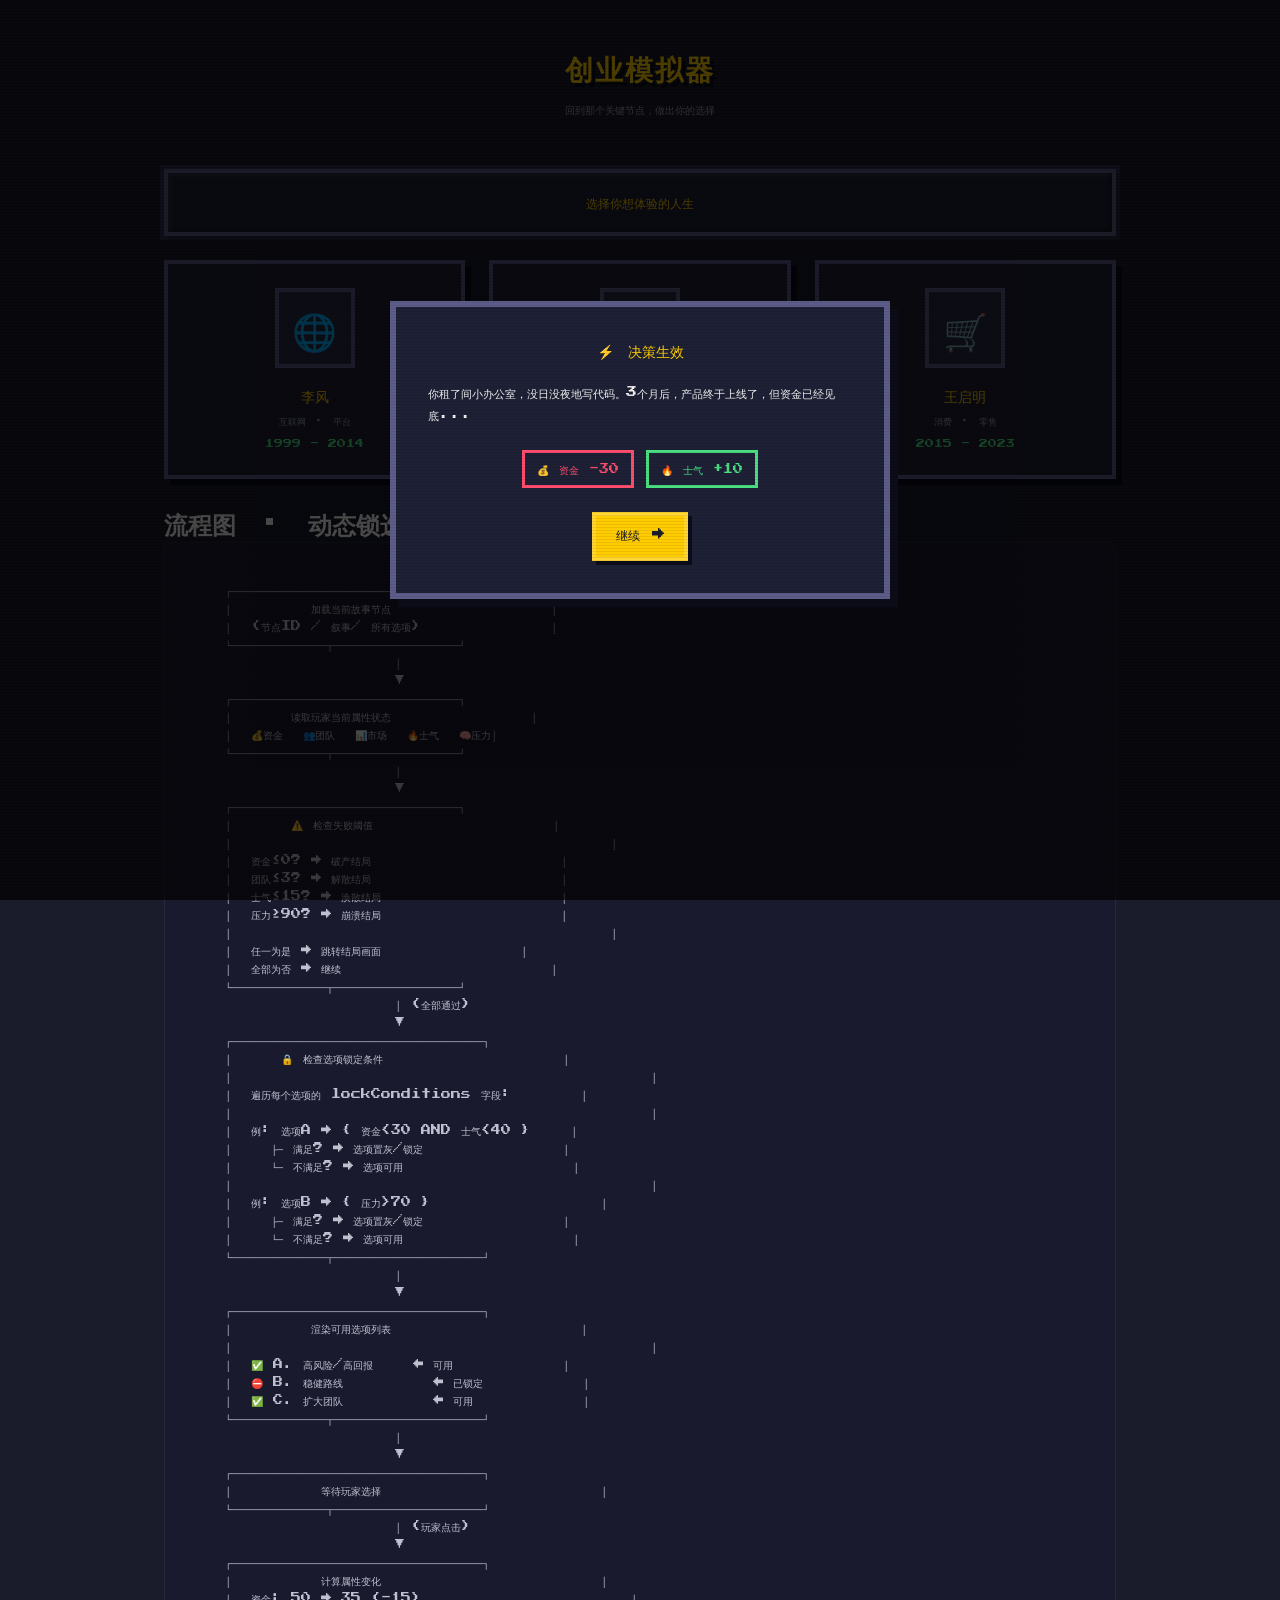
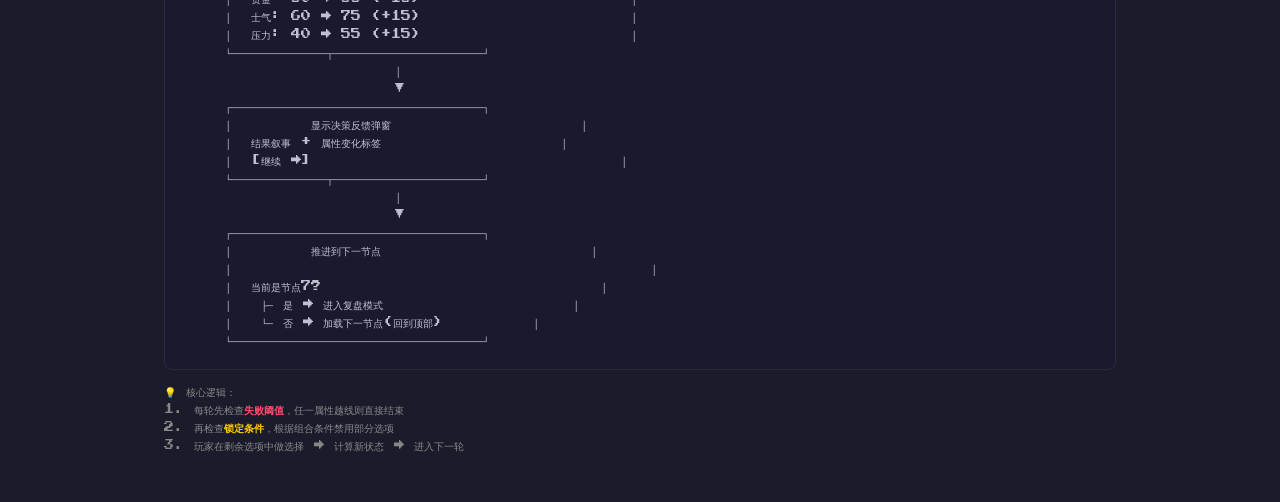
<file: visual-companion.html>
<!DOCTYPE html>
<html lang="zh-CN">
<head>
    <meta charset="UTF-8">
    <meta name="viewport" content="width=device-width, initial-scale=1.0">
    <title>创业模拟器 · 像素版</title>
    <link href="https://fonts.googleapis.com/css2?family=Press+Start+2P&display=swap" rel="stylesheet">
    <style>
        :root {
            --bg: #1a1c2c;
            --bg-light: #2b2b45;
            --panel: #1e2035;
            --border: #5d5d8a;
            --text: #f4f4f4;
            --text-dim: #a0a0b8;
            --accent: #ffcc00;
            --danger: #ff4d6d;
            --success: #4ade80;
            --info: #5d8aff;
            --shadow: #0b0c18;
        }

        * {
            margin: 0;
            padding: 0;
            box-sizing: border-box;
            image-rendering: pixelated;
        }

        body {
            font-family: 'Press Start 2P', 'Microsoft YaHei', sans-serif;
            background: var(--bg);
            color: var(--text);
            min-height: 100vh;
            line-height: 1.6;
            overflow-x: hidden;
        }

        /* CRT 扫描线效果 */
        body::before {
            content: '';
            position: fixed;
            top: 0;
            left: 0;
            width: 100vw;
            height: 100vh;
            background: repeating-linear-gradient(
                0deg,
                rgba(0, 0, 0, 0.08),
                rgba(0, 0, 0, 0.08) 1px,
                transparent 1px,
                transparent 3px
            );
            pointer-events: none;
            z-index: 9999;
        }

        /* 像素边框工具类 */
        .pixel-box {
            background: var(--panel);
            border: 4px solid var(--border);
            box-shadow:
                4px 4px 0 var(--shadow),
                inset -4px -4px 0 rgba(0,0,0,0.2),
                inset 4px 4px 0 rgba(255,255,255,0.05);
            position: relative;
        }

        .pixel-box::before {
            content: '';
            position: absolute;
            top: -8px;
            left: -8px;
            right: -8px;
            bottom: -8px;
            border: 4px solid var(--border);
            pointer-events: none;
            opacity: 0.3;
        }

        /* 像素按钮 */
        .pixel-btn {
            background: var(--bg-light);
            color: var(--text);
            border: 4px solid var(--border);
            padding: 12px 20px;
            font-family: inherit;
            font-size: 12px;
            cursor: pointer;
            box-shadow: 4px 4px 0 var(--shadow);
            transition: transform 0.1s, box-shadow 0.1s;
            text-transform: uppercase;
        }

        .pixel-btn:hover {
            background: var(--info);
            color: #fff;
        }

        .pixel-btn:active {
            transform: translate(4px, 4px);
            box-shadow: 0 0 0 var(--shadow);
        }

        .pixel-btn.primary {
            background: var(--accent);
            color: var(--bg);
            border-color: #ffd633;
        }

        .pixel-btn.primary:hover {
            background: #ffe066;
        }

        .pixel-btn.danger {
            background: var(--danger);
            color: #fff;
            border-color: #ff7a8f;
        }

        .pixel-btn.success {
            background: var(--success);
            color: var(--bg);
            border-color: #86efac;
        }

        /* 容器 */
        #app {
            max-width: 1000px;
            margin: 0 auto;
            padding: 24px;
        }

        /* 头部 */
        .header {
            text-align: center;
            margin-bottom: 32px;
            padding: 20px;
        }

        .header h1 {
            font-size: 28px;
            color: var(--accent);
            text-shadow: 4px 4px 0 var(--shadow);
            margin-bottom: 12px;
            letter-spacing: 2px;
        }

        .header p {
            font-size: 10px;
            color: var(--text-dim);
        }

        /* 角色选择 */
        .screen {
            display: none;
        }

        .screen.active {
            display: block;
        }

        .char-grid {
            display: grid;
            grid-template-columns: repeat(auto-fit, minmax(260px, 1fr));
            gap: 24px;
            margin-top: 24px;
        }

        .char-card {
            background: var(--panel);
            border: 4px solid var(--border);
            padding: 24px;
            text-align: center;
            cursor: pointer;
            box-shadow: 6px 6px 0 var(--shadow);
            transition: transform 0.15s, box-shadow 0.15s;
        }

        .char-card:hover {
            transform: translate(-2px, -2px);
            box-shadow: 8px 8px 0 var(--shadow);
            border-color: var(--accent);
        }

        .char-card:active {
            transform: translate(4px, 4px);
            box-shadow: 0 0 0 var(--shadow);
        }

        .char-avatar {
            width: 80px;
            height: 80px;
            margin: 0 auto 16px;
            background: var(--bg-light);
            border: 4px solid var(--border);
            display: flex;
            align-items: center;
            justify-content: center;
            font-size: 36px;
        }

        .char-name {
            font-size: 14px;
            color: var(--accent);
            margin-bottom: 8px;
        }

        .char-tag {
            font-size: 9px;
            color: var(--text-dim);
            margin-bottom: 8px;
        }

        .char-era {
            font-size: 9px;
            color: var(--success);
        }

        /* 游戏主界面 */
        .game-layout {
            display: grid;
            grid-template-columns: 2fr 1fr;
            gap: 24px;
        }

        .narrative-panel {
            padding: 24px;
        }

        .node-header {
            display: flex;
            justify-content: space-between;
            align-items: center;
            margin-bottom: 20px;
            padding-bottom: 12px;
            border-bottom: 4px dashed var(--border);
        }

        .node-year {
            color: var(--accent);
            font-size: 12px;
        }

        .node-progress {
            color: var(--text-dim);
            font-size: 10px;
        }

        .narrative-text {
            background: var(--bg);
            border: 4px solid var(--border);
            padding: 20px;
            min-height: 140px;
            font-size: 12px;
            line-height: 2;
            color: var(--text);
            margin-bottom: 20px;
            box-shadow: inset 4px 4px 0 rgba(0,0,0,0.3);
        }

        .choices {
            display: flex;
            flex-direction: column;
            gap: 12px;
        }

        .choice-btn {
            text-align: left;
            display: flex;
            justify-content: space-between;
            align-items: center;
            flex-wrap: wrap;
            gap: 8px;
        }

        .choice-label {
            color: var(--accent);
            margin-right: 8px;
        }

        .choice-effect {
            font-size: 10px;
            display: flex;
            gap: 8px;
        }

        .effect-good { color: var(--success); }
        .effect-bad { color: var(--danger); }
        .effect-neutral { color: var(--info); }

        /* 状态面板 */
        .status-panel {
            padding: 20px;
            height: fit-content;
        }

        .status-title {
            color: var(--accent);
            font-size: 11px;
            margin-bottom: 20px;
            text-align: center;
            border-bottom: 4px solid var(--border);
            padding-bottom: 12px;
        }

        .stat-row {
            margin-bottom: 20px;
        }

        .stat-label {
            display: flex;
            justify-content: space-between;
            font-size: 10px;
            margin-bottom: 8px;
        }

        .stat-bar {
            height: 16px;
            background: var(--bg);
            border: 3px solid var(--border);
            position: relative;
        }

        .stat-fill {
            height: 100%;
            background: repeating-linear-gradient(
                90deg,
                var(--success),
                var(--success) 8px,
                #86efac 8px,
                #86efac 16px
            );
            transition: width 0.5s steps(10);
        }

        .stat-fill.warning {
            background: repeating-linear-gradient(
                90deg,
                var(--danger),
                var(--danger) 8px,
                #ff7a8f 8px,
                #ff7a8f 16px
            );
        }

        .stat-value {
            position: absolute;
            right: 4px;
            top: 50%;
            transform: translateY(-50%);
            font-size: 9px;
            color: var(--text);
            text-shadow: 1px 1px 0 var(--bg);
        }

        /* 反馈弹窗 */
        .modal-overlay {
            position: fixed;
            top: 0;
            left: 0;
            width: 100%;
            height: 100%;
            background: rgba(0,0,0,0.7);
            display: none;
            align-items: center;
            justify-content: center;
            z-index: 1000;
            padding: 20px;
        }

        .modal-overlay.active {
            display: flex;
        }

        .modal {
            background: var(--panel);
            border: 6px solid var(--border);
            padding: 32px;
            max-width: 500px;
            width: 100%;
            box-shadow: 8px 8px 0 var(--shadow);
            text-align: center;
        }

        .modal-title {
            color: var(--accent);
            font-size: 14px;
            margin-bottom: 20px;
        }

        .modal-text {
            font-size: 11px;
            line-height: 2;
            color: var(--text);
            margin-bottom: 24px;
            text-align: left;
        }

        .modal-effects {
            display: flex;
            justify-content: center;
            gap: 12px;
            margin-bottom: 24px;
            flex-wrap: wrap;
        }

        .effect-tag {
            padding: 8px 12px;
            border: 3px solid;
            font-size: 10px;
        }

        /* 复盘模式 */
        .review-grid {
            display: grid;
            grid-template-columns: 1fr 1fr;
            gap: 16px;
            margin-bottom: 20px;
        }

        .review-card {
            padding: 16px;
            border: 4px solid var(--border);
            background: var(--bg);
        }

        .review-card.yours {
            border-color: var(--accent);
        }

        .review-card.history {
            border-color: var(--success);
        }

        .review-label {
            font-size: 9px;
            margin-bottom: 8px;
            text-transform: uppercase;
        }

        .review-choice {
            font-size: 11px;
            line-height: 1.8;
        }

        .review-note {
            background: var(--bg);
            border: 4px solid var(--border);
            padding: 16px;
            font-size: 10px;
            line-height: 2;
            color: var(--text-dim);
            margin-bottom: 20px;
        }

        .review-note strong {
            color: var(--accent);
        }

        .review-nav {
            display: flex;
            justify-content: space-between;
            align-items: center;
            margin-bottom: 24px;
        }

        /* 响应式 */
        @media (max-width: 768px) {
            .game-layout {
                grid-template-columns: 1fr;
            }

            .header h1 {
                font-size: 18px;
            }

            .char-grid {
                grid-template-columns: 1fr;
            }

            .review-grid {
                grid-template-columns: 1fr;
            }

            .pixel-btn {
                font-size: 10px;
                padding: 10px 14px;
            }

            .narrative-text {
                font-size: 11px;
            }
        }

        /* 闪烁动画 */
        @keyframes blink {
            0%, 100% { opacity: 1; }
            50% { opacity: 0.4; }
        }

        .blink {
            animation: blink 1s infinite;
        }

        /* 浮动效果 */
        @keyframes float {
            0%, 100% { transform: translateY(0); }
            50% { transform: translateY(-4px); }
        }

        .float {
            animation: float 2s ease-in-out infinite;
        }
    </style>
</head>
<body>
    <div id="app">
        <!-- 头部 -->
        <div class="header">
            <h1>创业模拟器</h1>
            <p>回到那个关键节点，做出你的选择</p>
        </div>

        <!-- 角色选择界面 -->
        <div id="screen-select" class="screen active">
            <div class="pixel-box" style="text-align: center; padding: 20px;">
                <p style="font-size: 12px; color: var(--accent);">选择你想体验的人生</p>
            </div>
            <div class="char-grid">
                <div class="char-card" onclick="startGame('internet')">
                    <div class="char-avatar float">🌐</div>
                    <div class="char-name">李风</div>
                    <div class="char-tag">互联网 · 平台</div>
                    <div class="char-era">1999 - 2014</div>
                </div>
                <div class="char-card" onclick="startGame('hardware')">
                    <div class="char-avatar float" style="animation-delay: 0.2s;">📱</div>
                    <div class="char-name">陈默</div>
                    <div class="char-tag">硬件 · 科技制造</div>
                    <div class="char-era">2010 - 2020</div>
                </div>
                <div class="char-card" onclick="startGame('retail')">
                    <div class="char-avatar float" style="animation-delay: 0.4s;">🛒</div>
                    <div class="char-name">王启明</div>
                    <div class="char-tag">消费 · 零售</div>
                    <div class="char-era">2015 - 2023</div>
                </div>
            </div>
        </div>

        <!-- 游戏主界面 -->
        <div id="screen-game" class="screen">
            <div class="game-layout">
                <div class="narrative-panel pixel-box">
                    <div class="node-header">
                        <span class="node-year">📅 2000年 · 融资危机</span>
                        <span class="node-progress">节点 2/7</span>
                    </div>
                    <div class="narrative-text">
                        你站在出租屋窗前，手里攥着辞职信。互联网泡沫正在兴起，朋友们都说你疯了。银行账户里的积蓄只够撑3个月...
                    </div>
                    <div class="choices">
                        <button class="pixel-btn choice-btn">
                            <span><span class="choice-label">A.</span>孤注一掷，全部积蓄投入</span>
                            <span class="choice-effect">
                                <span class="effect-bad">💰 -30</span>
                                <span class="effect-good">🔥 +10</span>
                            </span>
                        </button>
                        <button class="pixel-btn choice-btn">
                            <span><span class="choice-label">B.</span>边上班边做副业，稳扎稳打</span>
                            <span class="choice-effect">
                                <span class="effect-bad">💰 -10</span>
                                <span class="effect-bad">🔥 -5</span>
                            </span>
                        </button>
                        <button class="pixel-btn choice-btn">
                            <span><span class="choice-label">C.</span>找合伙人一起分担</span>
                            <span class="choice-effect">
                                <span class="effect-neutral">👥 +2</span>
                                <span class="effect-bad">💰 -15</span>
                            </span>
                        </button>
                    </div>
                </div>

                <div class="status-panel pixel-box">
                    <div class="status-title">企业状态</div>
                    <div class="stat-row">
                        <div class="stat-label">
                            <span>💰 资金</span>
                            <span>50</span>
                        </div>
                        <div class="stat-bar">
                            <div class="stat-fill" style="width: 50%;"></div>
                            <span class="stat-value">50/100</span>
                        </div>
                    </div>
                    <div class="stat-row">
                        <div class="stat-label">
                            <span>👥 团队</span>
                            <span>3</span>
                        </div>
                        <div class="stat-bar">
                            <div class="stat-fill" style="width: 30%;"></div>
                            <span class="stat-value">3/10</span>
                        </div>
                    </div>
                    <div class="stat-row">
                        <div class="stat-label">
                            <span>📊 市场</span>
                            <span>0%</span>
                        </div>
                        <div class="stat-bar">
                            <div class="stat-fill" style="width: 5%;"></div>
                            <span class="stat-value">5/100</span>
                        </div>
                    </div>
                    <div class="stat-row">
                        <div class="stat-label">
                            <span>🔥 士气</span>
                            <span>80</span>
                        </div>
                        <div class="stat-bar">
                            <div class="stat-fill" style="width: 80%;"></div>
                            <span class="stat-value">80/100</span>
                        </div>
                    </div>
                </div>
            </div>
        </div>

        <!-- 复盘界面 -->
        <div id="screen-review" class="screen">
            <div class="pixel-box" style="padding: 24px;">
                <div class="review-nav">
                    <button class="pixel-btn">← 上一个</button>
                    <span style="color: var(--accent); font-size: 12px;">复盘 · 节点 1/7</span>
                    <button class="pixel-btn">下一个 →</button>
                </div>
                <div class="review-grid">
                    <div class="review-card yours">
                        <div class="review-label" style="color: var(--accent);">你的选择</div>
                        <div class="review-choice">边上班边做副业，稳扎稳打</div>
                    </div>
                    <div class="review-card history">
                        <div class="review-label" style="color: var(--success);">历史选择</div>
                        <div class="review-choice">孤注一掷，全部积蓄投入</div>
                    </div>
                </div>
                <div class="review-note">
                    <strong>深度解读：</strong>历史上李风认为，互联网窗口期极短，必须 all in 抢占先机。边上班边做虽然稳妥，但可能错过最佳时机。这个选择背后的核心逻辑是：在机会窗口明确的领域，速度比安全更重要。
                </div>
                <div style="text-align: center;">
                    <button class="pixel-btn primary" onclick="showScreen('select')">返回角色选择</button>
                </div>
            </div>
        </div>
    </div>

    <!-- 反馈弹窗 -->
    <div id="feedback-modal" class="modal-overlay active">
        <div class="modal">
            <div class="modal-title">⚡ 决策生效</div>
            <div class="modal-text">
                你租了间小办公室，没日没夜地写代码。3个月后，产品终于上线了，但资金已经见底...
            </div>
            <div class="modal-effects">
                <span class="effect-tag" style="border-color: var(--danger); color: var(--danger);">💰 资金 -30</span>
                <span class="effect-tag" style="border-color: var(--success); color: var(--success);">🔥 士气 +10</span>
            </div>
            <button class="pixel-btn primary" onclick="closeModal()">继续 →</button>
        </div>
    </div>

    <!-- 流程图：动态锁选项机制 -->
    <div style="max-width:1000px;margin:0 auto 48px;padding:0 24px;">
        <div class="card">
            <h2>流程图 · 动态锁选项机制</h2>
            <div style="background:#1a1a2e;border-radius:8px;padding:20px;border:1px solid #2a2a3e;overflow-x:auto;">
                <pre style="font-family:'Press Start 2P','Courier New',monospace;font-size:10px;line-height:1.8;color:#c0c0d0;white-space:pre;">

    ┌──────────────────────────────────────┐
    │        加载当前故事节点                │
    │  (节点ID / 叙事/ 所有选项)             │
    └────────────────┬─────────────────────┘
                     │
                     ▼
    ┌──────────────────────────────────────┐
    │      读取玩家当前属性状态              │
    │  💰资金  👥团队  📊市场  🔥士气  🧠压力│
    └────────────────┬─────────────────────┘
                     │
                     ▼
    ┌──────────────────────────────────────┐
    │      ⚠️ 检查失败阈值                  │
    │                                      │
    │  资金≤0? → 破产结局                   │
    │  团队≤3? → 解散结局                   │
    │  士气≤15? → 涣散结局                  │
    │  压力≥90? → 崩溃结局                  │
    │                                      │
    │  任一为是 → 跳转结局画面              │
    │  全部为否 → 继续                     │
    └────────────────┬─────────────────────┘
                     │ (全部通过)
                     ▼
    ┌──────────────────────────────────────────┐
    │     🔒 检查选项锁定条件                  │
    │                                          │
    │  遍历每个选项的 lockConditions 字段:       │
    │                                          │
    │  例: 选项A → { 资金&lt;30 AND 士气&lt;40 }    │
    │    ├─ 满足? → 选项置灰/锁定              │
    │    └─ 不满足? → 选项可用                 │
    │                                          │
    │  例: 选项B → { 压力&gt;70 }                 │
    │    ├─ 满足? → 选项置灰/锁定              │
    │    └─ 不满足? → 选项可用                 │
    └────────────────┬─────────────────────────┘
                     │
                     ▼
    ┌──────────────────────────────────────────┐
    │        渲染可用选项列表                   │
    │                                          │
    │  ✅ A. 高风险/高回报    ← 可用           │
    │  ⛔ B. 稳健路线         ← 已锁定          │
    │  ✅ C. 扩大团队         ← 可用           │
    └────────────────┬─────────────────────────┘
                     │
                     ▼
    ┌──────────────────────────────────────────┐
    │         等待玩家选择                      │
    └────────────────┬─────────────────────────┘
                     │ (玩家点击)
                     ▼
    ┌──────────────────────────────────────────┐
    │         计算属性变化                      │
    │  资金: 50 → 35 (-15)                     │
    │  士气: 60 → 75 (+15)                     │
    │  压力: 40 → 55 (+15)                     │
    └────────────────┬─────────────────────────┘
                     │
                     ▼
    ┌──────────────────────────────────────────┐
    │        显示决策反馈弹窗                   │
    │  结果叙事 + 属性变化标签                  │
    │  [继续 →]                               │
    └────────────────┬─────────────────────────┘
                     │
                     ▼
    ┌──────────────────────────────────────────┐
    │        推进到下一节点                     │
    │                                          │
    │  当前是节点7?                            │
    │   ├─ 是 → 进入复盘模式                   │
    │   └─ 否 → 加载下一节点(回到顶部)         │
    └──────────────────────────────────────────┘</pre>
            </div>
            <p style="margin-top:12px;font-size:10px;color:#888;line-height:1.8;">
                💡 核心逻辑：<br>
                1. 每轮先检查<strong style="color:#ff4d6d;">失败阈值</strong>，任一属性越线则直接结束<br>
                2. 再检查<strong style="color:#ffcc00;">锁定条件</strong>，根据组合条件禁用部分选项<br>
                3. 玩家在剩余选项中做选择 → 计算新状态 → 进入下一轮
            </p>
        </div>
    </div>

    <script>
        function showScreen(screenName) {
            document.querySelectorAll('.screen').forEach(s => s.classList.remove('active'));
            document.getElementById('screen-' + screenName).classList.add('active');
        }

        function startGame(charId) {
            showScreen('game');
        }

        function closeModal() {
            document.getElementById('feedback-modal').classList.remove('active');
        }
    </script>
</body>
</html>
</file>
